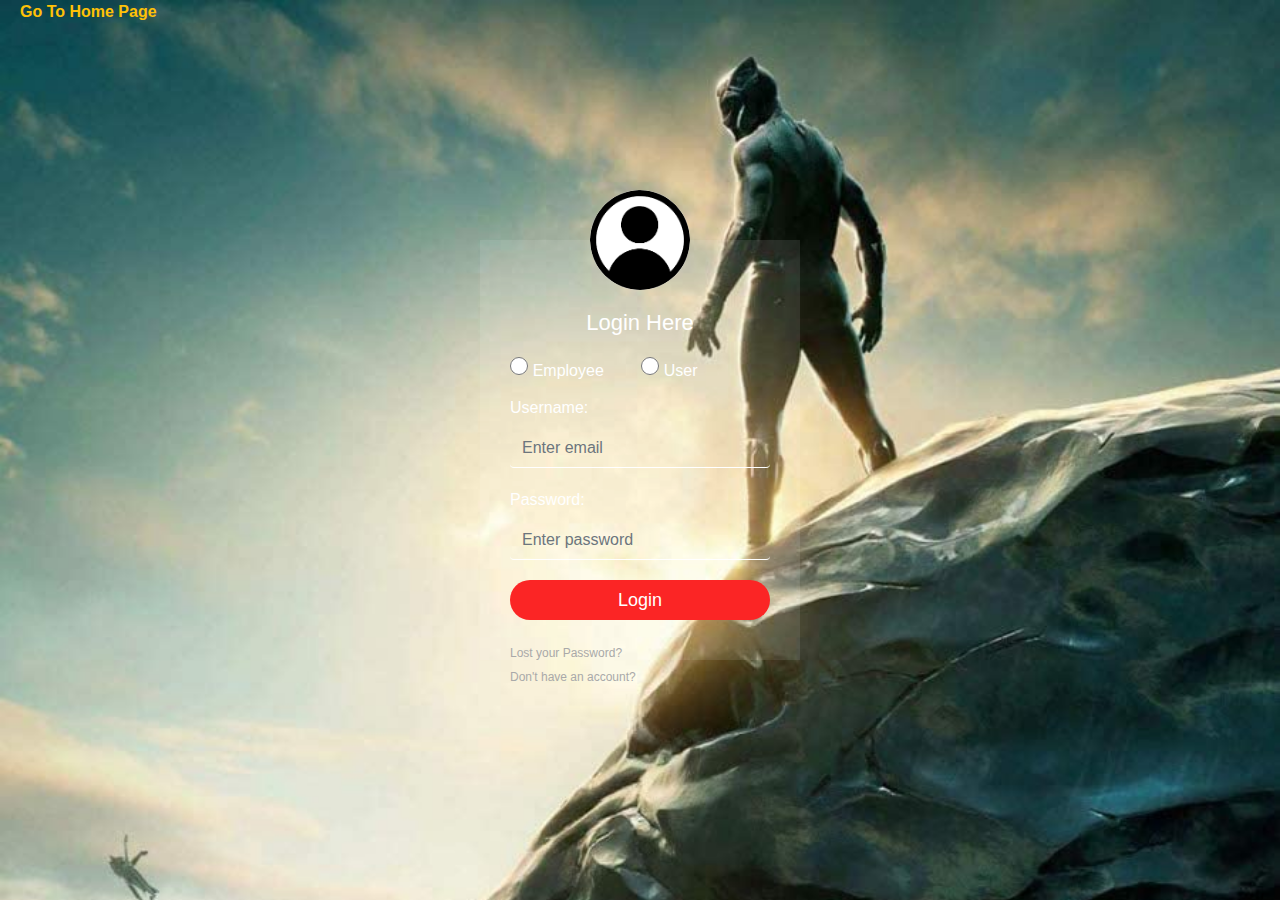
<file: cs122b-spring21-project/WebContent/login.html>
<!DOCTYPE html>
<html lang="en">
<head>
    <title>Fabflix</title>
    <meta charset="utf-8">
    <meta name="viewport" content="width=device-width, initial-scale=1">
    <link rel="stylesheet" href="https://maxcdn.bootstrapcdn.com/bootstrap/4.5.2/css/bootstrap.min.css">
    <link rel="stylesheet" type="text/css" href="css/login-style.css">
    <script src="https://ajax.googleapis.com/ajax/libs/jquery/3.5.1/jquery.min.js"></script>
    <script src="https://cdnjs.cloudflare.com/ajax/libs/popper.js/1.16.0/umd/popper.min.js"></script>
    <script src="https://maxcdn.bootstrapcdn.com/bootstrap/4.5.2/js/bootstrap.min.js"></script>
    <script src='https://www.google.com/recaptcha/api.js'></script>
</head>
<body>



<div class= "Goback">
<!--    <a href="index.html"> <i class="fa fa-user-circle" aria-hidden="true"></i> Go back to movie list page </a>-->
    <a href="index.html">
        <i class="fa fa-arrow-circle-o-left" aria-hidden="true"></i>
        Go To Home Page
    </a>
</div>
<div class="loginbox">
    <img src="picture/avatar.png" class="avatar">
    <h1>Login Here</h1>
    <form id="login_form" method="POST" action="#">
        <input class="employeeRadio" type="radio" id="employee" name="userType" value="employee">
        <label class="employeeLabel" for="employee">Employee</label>
        <input class="userRadio" type="radio" id="user" name="userType" value="user">
        <label class="userLabel" for="user">User</label><br>
        <label for="email">Username:</label>
        <input type="email" class="form-control" id="email" placeholder="Enter email" name="username">
        <label for="pwd">Password:</label>
        <input type="password" class="form-control" id="pwd" placeholder="Enter password" name="password">
        <input type="submit" name="" value="Login">
<!--        <button type="submit" class="btn btn-primary">Submit</button><br>-->
        <a href="#"> Lost your Password?</a><br>
        <a href="#">Don't have an account?</a>
        <div class="g-recaptcha" data-sitekey="6Le8SMEaAAAAAMc7CVGG_Gj8JdBj6NW2Ass0FOfn"></div>
    </form>
</div>


<!-- include jQuery-->
<script src="https://ajax.googleapis.com/ajax/libs/jquery/3.2.1/jquery.min.js"></script>
<!-- include our own JS file -->
<script src="login.js"></script>


</body>
</html>
</file>
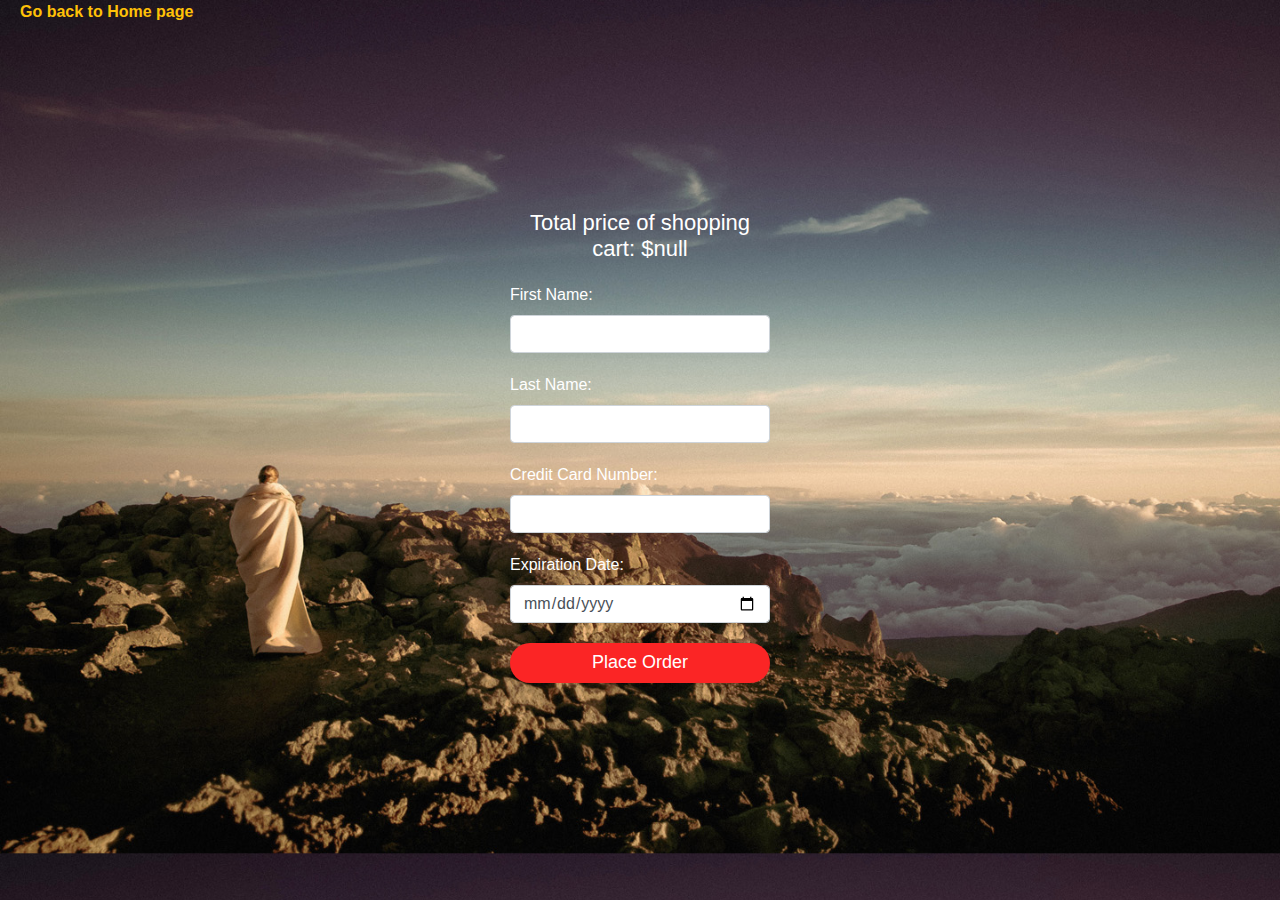
<file: cs122b-spring21-project/WebContent/payment.html>
<!DOCTYPE html>
<html lang="en">
<head>
    <title>Payment Page</title>
    <meta charset="utf-8">
    <meta name="viewport" content="width=device-width, initial-scale=1">
    <link rel="stylesheet" href="https://maxcdn.bootstrapcdn.com/bootstrap/4.5.2/css/bootstrap.min.css">
    <link rel="stylesheet" type="text/css" href="css/payment.css">
    <script src="https://ajax.googleapis.com/ajax/libs/jquery/3.5.1/jquery.min.js"></script>
    <script src="https://cdnjs.cloudflare.com/ajax/libs/popper.js/1.16.0/umd/popper.min.js"></script>
    <script src="https://maxcdn.bootstrapcdn.com/bootstrap/4.5.2/js/bootstrap.min.js"></script>
</head>
<body>



<div class= "Goback">
    <a href="index.html"> Go back to Home page </a>
</div>
<div class="paymentBox" id="paymentBox">
    <div id="price">

    </div>
    <form id="payment_form" method="POST" action="#">
        <label for="firstname">First Name:</label>
        <input type="text" class="form-control" id="firstname" name="firstname">
        <label for="lastname">Last Name:</label>
        <input type="text" class="form-control" id="lastname" name="lastname">
        <label for="card">Credit Card Number:</label>
        <input type="text" class="form-control" id="card" name="card">
        <label for="date">Expiration Date:</label>
        <input type="date" class="form-control" id="date" name="date">
        <input type="submit" name="" value="Place Order">
    </form>
</div>


<!-- include jQuery-->
<script src="https://ajax.googleapis.com/ajax/libs/jquery/3.2.1/jquery.min.js"></script>
<!-- include our own JS file -->
<script src="payment.js"></script>


</body>
</html>
</file>
<file: cs122b-spring21-project/WebContent/css/login-style.css>
body{
    margin: 0;
    padding: 0;
    background: url(../picture/login-background.jpg);
    background-size: cover;
    /*background-position: center;*/
    font-family: sans-serif;
}

.Goback a{
    margin: 0;
    padding: 20px 20px;
    font-size: 16px;
    font-weight: bold;
    color: #fff;
    text-decoration: none;

}
.Goback a:hover
{
    color: #ffc107;

}


.loginbox{
    width: 320px;
    height: 420px;
    background: transparent;
    background-color: rgba(255,255,255,0.1);
    /*opacity: 0.9*/
    color: #fff;
    top: 50%;
    left: 50%;
    position: absolute;
    transform: translate(-50%,-50%);
    box-sizing: border-box;
    padding: 70px 30px;

}

.avatar{
    width: 100px;
    height: 100px;
    border-radius: 50%;
    position: absolute;
    top: -50px;
    left: calc(50% - 50px);

}

h1{
    margin: 0;
    padding: 0 0 20px;
    text-align: center;
    font-size: 22px;

}
.loginbox input[type = "radio"]{
    height: 20px;
    width: 7%;
}
/*.employeeRadio, .userRadio{*/
/*    height: 20px;*/
/*    width: 7%;*/
/*}*/
.employeeLabel,.userLabel{
    font-size: 16px;
    width: 40%;
}
.loginbox p{
    margin: 0;
    padding: 0;
    font-weight: bold;
}

.loginbox input{
    width: 100%;
    margin-bottom: 20px;
}
.loginbox input[type="email"], input[type = "Password"]
{
    border: none;
    border-bottom: 1px solid #fff;
    background: transparent;
    /*background-color: rgba(255,255,255,0.1);*/
    outline: none;
    height: 40px;
    color: #fff;
    font-size: 16px;
}


.loginbox input[type="submit"]
{
    border: none;
    outline: none;
    height: 40px;
    background: #fb2525;
    color: #fff;
    font-size: 18px;
    border-radius: 20px;
}

.loginbox input[type="submit"]:hover
{
    cursor: pointer;
    background: #ffc107;
    color: #000;

}

.loginbox a{
    text-decoration: none;
    font-size: 12px;
    line-height: 20px;
    color: darkgrey;

}

.loginbox a:hover
{
    color: #ffc107;

}
</file>
<file: cs122b-spring21-project/WebContent/css/payment.css>
body{
    margin: 0;
    padding: 0;
    background: url(../picture/default.jpg);
    background-size: cover;
    /*background-position: center;*/
    font-family: sans-serif;
}

.Goback a{
    margin: 0;
    padding: 20px 20px;
    font-size: 16px;
    font-weight: bold;
    color: #fff;
    text-decoration: none;

}
.Goback a:hover
{
    color: #ffc107;

}


.paymentBox{
    width: 320px;
    height: 620px;
    background: transparent;
    /*background-color: rgba(255,255,255,1);*/
    /*opacity: 0.9*/
    color: #fff;
    top: 50%;
    left: 50%;
    position: absolute;
    transform: translate(-50%,-50%);
    box-sizing: border-box;
    padding: 70px 30px;

}

.avatar{
    width: 100px;
    height: 100px;
    border-radius: 50%;
    position: absolute;
    top: -50px;
    left: calc(50% - 50px);

}

h1{
    margin: 0;
    padding: 0 0 20px;
    text-align: center;
    font-size: 22px;

}
.paymentBox p{
    margin: 0;
    padding: 0;
    font-weight: bold;
}

.paymentBox input{
    width: 100%;
    margin-bottom: 20px;
}
/*.paymentBox input[type="email"], input[type = "Password"]*/
/*{*/
/*    border: none;*/
/*    border-bottom: 1px solid #fff;*/
/*    background: transparent;*/
/*    !*background-color: rgba(255,255,255,0.1);*!*/
/*    outline: none;*/
/*    height: 40px;*/
/*    color: #fff;*/
/*    font-size: 16px;*/
/*}*/


.paymentBox input[type="submit"]
{
    border: none;
    outline: none;
    height: 40px;
    background: #fb2525;
    color: #fff;
    font-size: 18px;
    border-radius: 20px;
}

.paymentBox input[type="submit"]:hover
{
    cursor: pointer;
    background: #ffc107;
    color: #000;

}

.paymentBox a{
    text-decoration: none;
    font-size: 12px;
    line-height: 20px;
    color: darkgrey;

}

.paymentBox a:hover
{
    color: #ffc107;

}
</file>
